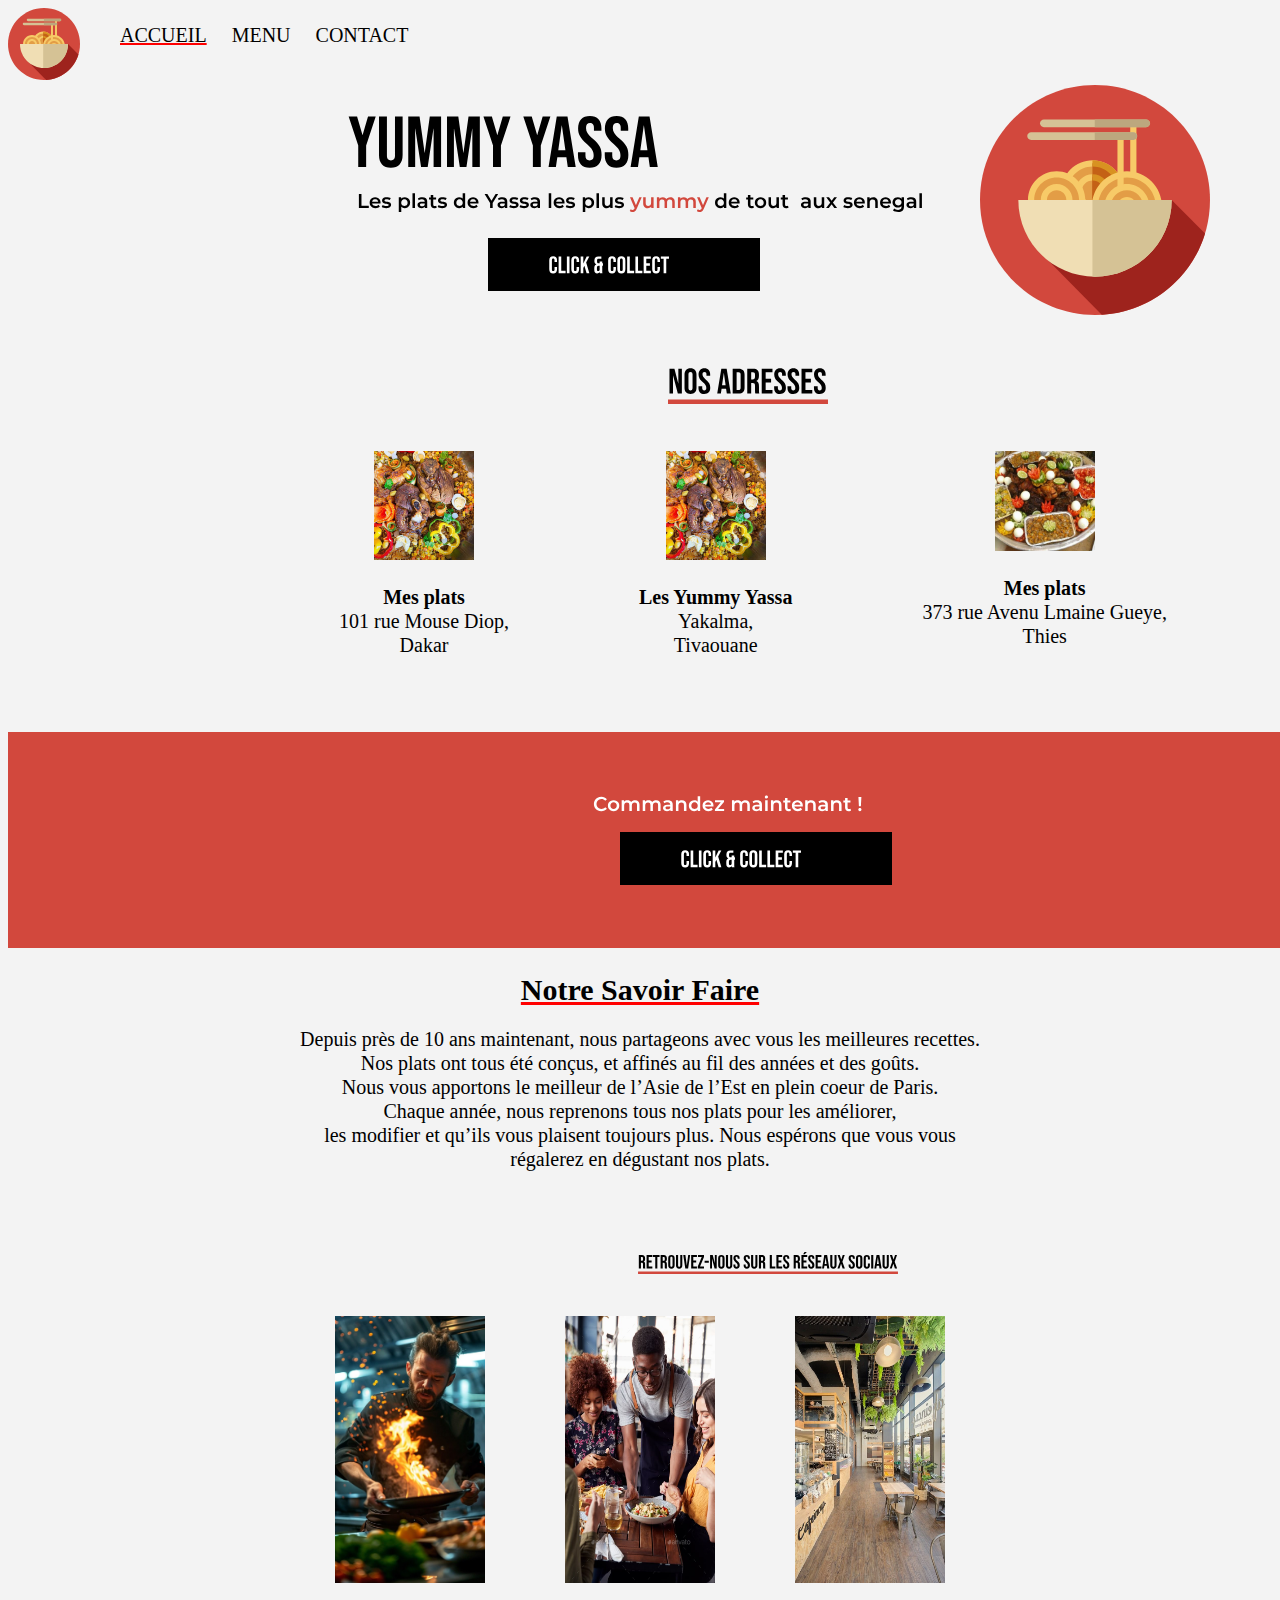
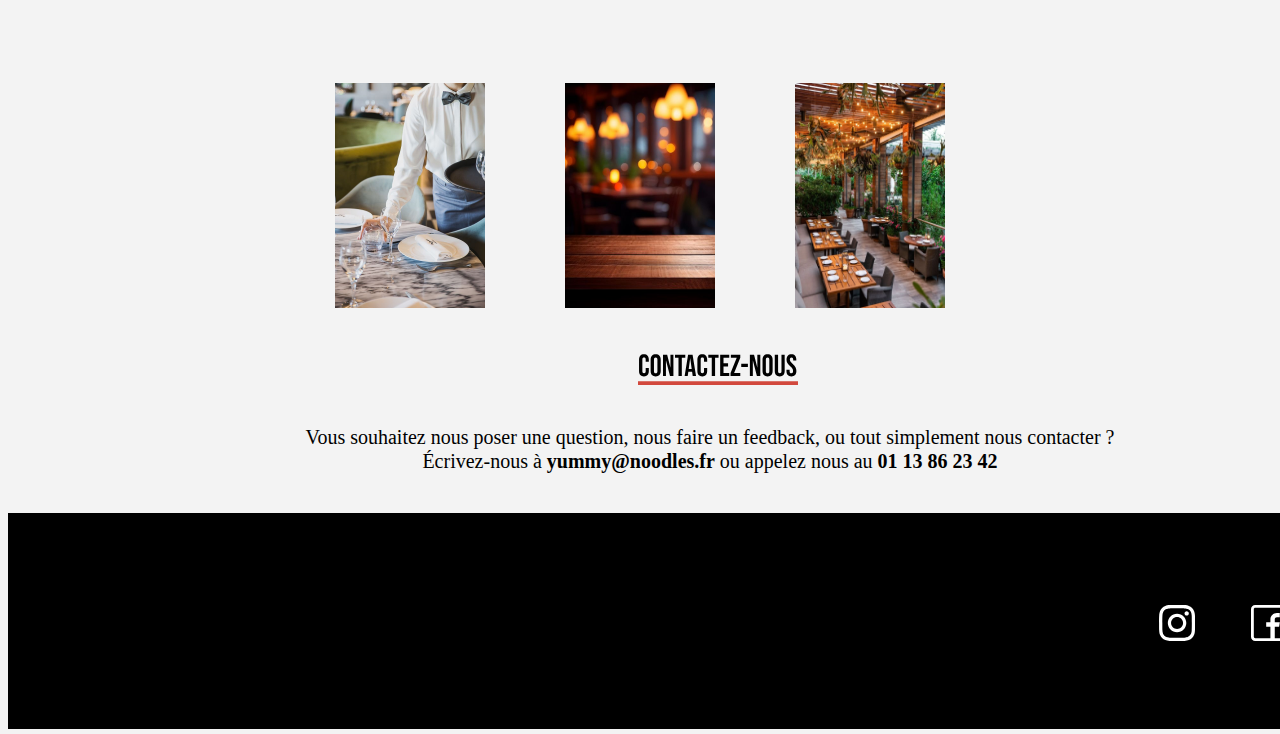
<file: index.html>
<!DOCTYPE html>
<html lang="en">
<head>
    <meta charset="UTF-8">
    <meta name="viewport" content="width=device-width, initial-scale=1.0">
    <title>Yummy Nouilles - Accueil</title>
    <link rel="icon" type="image/svg+xml" href="assets/logo.svg">
    <link rel="stylesheet" href="main.css">
</head>
<body>
   <header class="appBar">
    <img src="images/Logo.svg" alt="">
    <nav>
        <a href="index.html" class="accueil">ACCUEIL</a>
        <a href="menu.html" >MENU</a>
        <a href="contact.html">CONTACT</a> 
    </nav>
   </header> 
   <main>
    <section>
        <div>
           <img class="Yy" src="images/Yummy Yassa.svg" alt="">
        
         <p><img class="Plats" src="images/Les plats de Yassa .svg" alt=""></p>
         <a href="contact.html">
            <img class="Clic" src="images/CTA(1).svg" alt="">
          </a>
        </div>
         <img class="LogoX" src="images/Logo XL.svg" alt="">
    </section>
    <section>
        <h2><img class="Nad" src="images/nosadress.svg" alt=""></h2>
        <div>
            <div>
            <div class="images">
            <div>
                <img src="images/plat2.jpeg" alt="" style="width: 100px; height: auto;">
                <p>     
            <strong>Mes plats</strong><br>
            101 rue Mouse Diop,<br> Dakar <br>  
                </p>
            </div>
        <div>
        <img src="images/plat2.jpeg" alt="" style="width: 100px; height: auto;">
        <p>
            <strong>Les Yummy Yassa</strong><br>
            Yakalma,<br> Tivaouane <br> 
        </p>
    </div>
    <div>
        <img src="images/plat3.jpeg" alt="" style="width: 100px; height: auto;">
        <p>
            <strong>Mes plats</strong><br>
            373 rue Avenu Lmaine Gueye,<br> Thies <br>   
        </p>
    </div>
    </section>
    <div>
        <p><img src="images/CTA Banner(1).svg" alt=""></p>
    </div>
    <section>
        <div class="savoir">
            <h2>Notre Savoir Faire</h2>
        <p >
          
        Depuis près de 10 ans maintenant, nous partageons avec vous les meilleures recettes. <br>
         Nos plats ont tous été
        conçus, et affinés au fil des années et des goûts. 
        <br>Nous vous apportons le meilleur de l’Asie de l’Est en plein
        coeur de Paris.<br>Chaque année, nous reprenons tous nos plats pour les améliorer,<br>
         les modifier et qu’ils vous
        plaisent toujours plus. Nous espérons que vous vous  <br>
        régalerez en dégustant nos plats.  
        </p>
        </div>
    </section>
    <section>
        <h2>
            <img class="Rs" src="images/reseau.svg" alt="">
        </h2>
        <div class="images2">
            <img src="images/img1.jpeg" alt="">
            <img src="images/img2.jpeg" alt="">
            <img src="images/img3.jpeg" alt="">
            <div class="break"></div>
            <img src="images/img4.jpeg" alt="">
            <img src="images/img5.jpeg" alt="">
            <img src="images/img6.jpeg" alt="">
        </div>
    </section>
     <section>
    <h2><img class="Ctn" src="images/contactez.svg" alt=""></h2>
    <p class="Ct">
        Vous souhaitez nous poser une question, nous 
        faire un feedback, ou tout simplement nous contacter ?<br>
        Écrivez-nous à <strong>yummy@noodles.fr</strong> ou appelez
         nous au <strong>01 13 86 23 42</strong> 
    </p>
  </section>
   </main>
    <footer class="Ft">
        <img  src="images/Footer(1).svg" alt="">
    </footer>
</body>
</html>
</file>
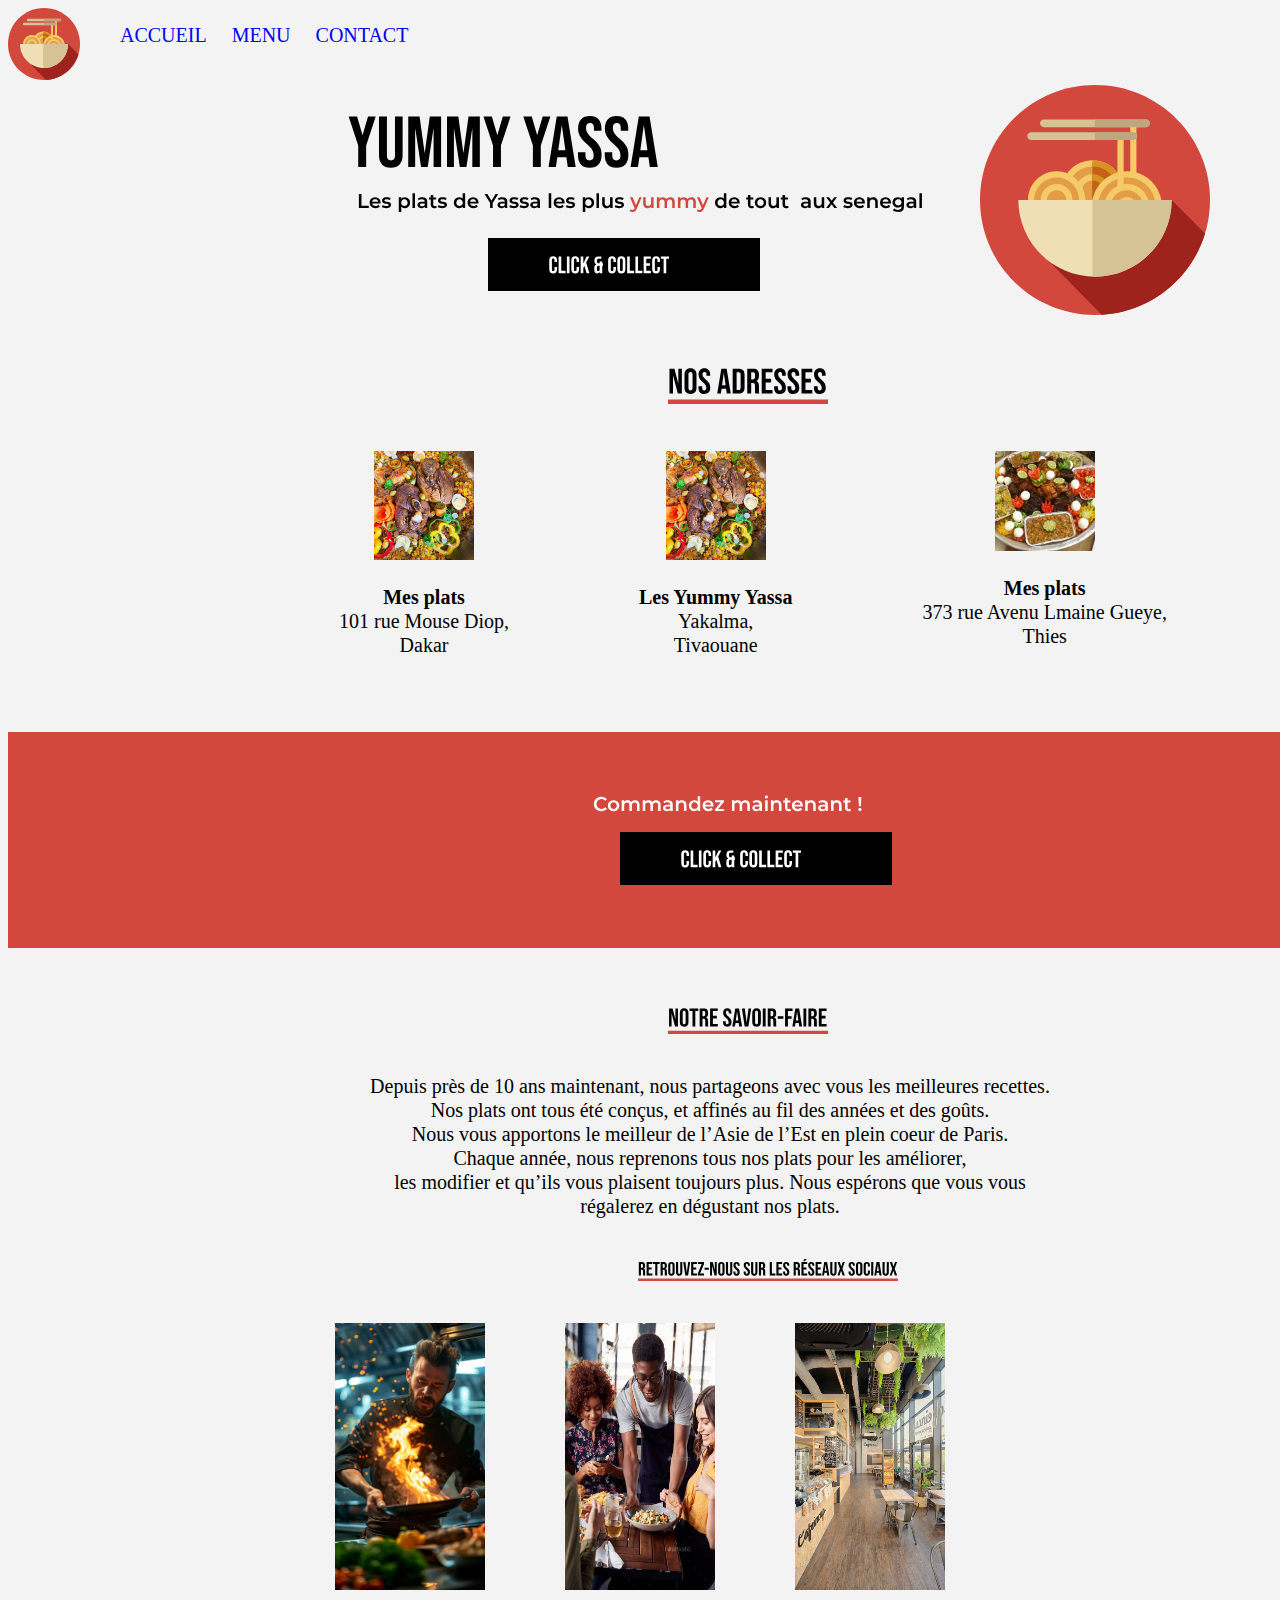
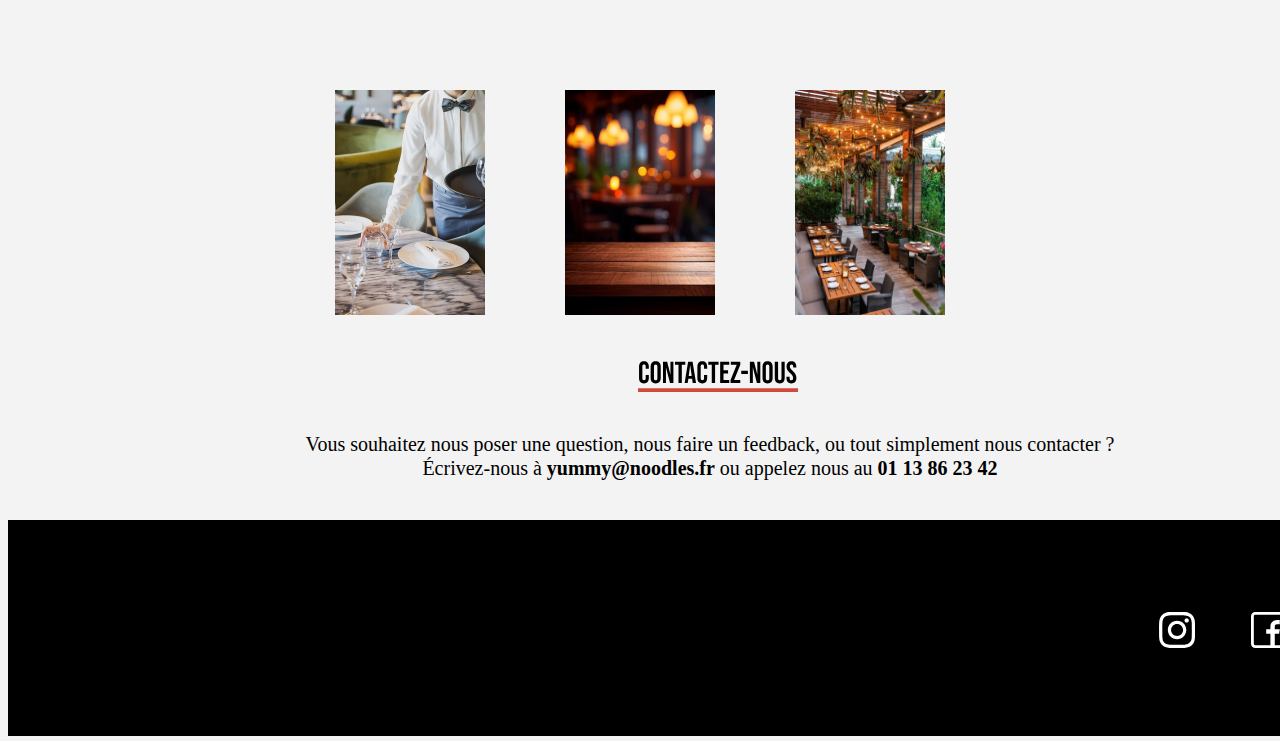
<file: assets/img/index.html>
<!DOCTYPE html>
<html lang="en">
<head>
    <meta charset="UTF-8">
    <meta name="viewport" content="width=device-width, initial-scale=1.0">
    <title>Yummy Nouilles - Accueil</title>
    <link rel="icon" type="image/svg+xml" href="assets/logo.svg">
    <link rel="stylesheet" href="main.css">
</head>
<body>
   <header class="appBar">
    <img src="social/Logo.svg" alt="">
    <nav>
        <a href="index.html">ACCUEIL</a>
        <a href="menu.html">MENU</a>
        <a href="contact.html">CONTACT</a> 
    </nav>
   </header> 
   <main>
    <section>
        <div>
           <img class="Yy" src="social/Yummy Yassa.svg" alt="">
        
         <p><img class="Plats" src="social/Les plats de Yassa .svg" alt=""></p>
         <a href="contact.html">
            <img class="Clic" src="social/CTA(1).svg" alt="">
          </a>
        </div>
         <img class="LogoX" src="social/Logo XL.svg" alt="">
    </section>
    <section>
        <h2><img class="Nad" src="social/nosadress.svg" alt=""></h2>
        <div>
            <div>
            <div class="images">
            <div>
                <img src="restaurant/plat2.jpeg" alt="" style="width: 100px; height: auto;">
                <p>     
            <strong>Mes plats</strong><br>
            101 rue Mouse Diop,<br> Dakar <br>  
                </p>
            </div>
        <div>
        <img src="restaurant/plat2.jpeg" alt="" style="width: 100px; height: auto;">
        <p>
            <strong>Les Yummy Yassa</strong><br>
            Yakalma,<br> Tivaouane <br> 
        </p>
    </div>
    <div>
        <img src="restaurant/plat3.jpeg" alt="" style="width: 100px; height: auto;">
        <p>
            <strong>Mes plats</strong><br>
            373 rue Avenu Lmaine Gueye,<br> Thies <br>   
        </p>
    </div>
    </section>
    <div>
        <p><img src="social/CTA Banner(1).svg" alt=""></p>
    </div>
    <section>
        <h2><img class="Sf" src="social/savoirfaire.svg" alt=""></h2>
        <p class="Dscrpt">
          
        Depuis près de 10 ans maintenant, nous partageons avec vous les meilleures recettes. <br>
         Nos plats ont tous été
        conçus, et affinés au fil des années et des goûts. 
        <br>Nous vous apportons le meilleur de l’Asie de l’Est en plein
        coeur de Paris.<br>Chaque année, nous reprenons tous nos plats pour les améliorer,<br>
         les modifier et qu’ils vous
        plaisent toujours plus. Nous espérons que vous vous  <br>
        régalerez en dégustant nos plats.  
        </p>
    </section>
    <section>
        <h2>
            <img class="Rs" src="social/reseau.svg" alt="">
        </h2>
        <div class="images2">
            <img src="social/img1.jpeg" alt="">
            <img src="social/img2.jpeg" alt="">
            <img src="social/img3.jpeg" alt="">
            <div class="break"></div>
            <img src="social/img4.jpeg" alt="">
            <img src="social/img5.jpeg" alt="">
            <img src="social/img6.jpeg" alt="">
        </div>
    </section>
     <section>
    <h2><img class="Ctn" src="social/contactez.svg" alt=""></h2>
    <p class="Ct">
        Vous souhaitez nous poser une question, nous 
        faire un feedback, ou tout simplement nous contacter ?<br>
        Écrivez-nous à <strong>yummy@noodles.fr</strong> ou appelez
         nous au <strong>01 13 86 23 42</strong> 
    </p>
  </section>
   </main>
    <footer class="Ft">
        <img  src="social/Footer(1).svg" alt="">
    </footer>
</body>
</html>
</file>
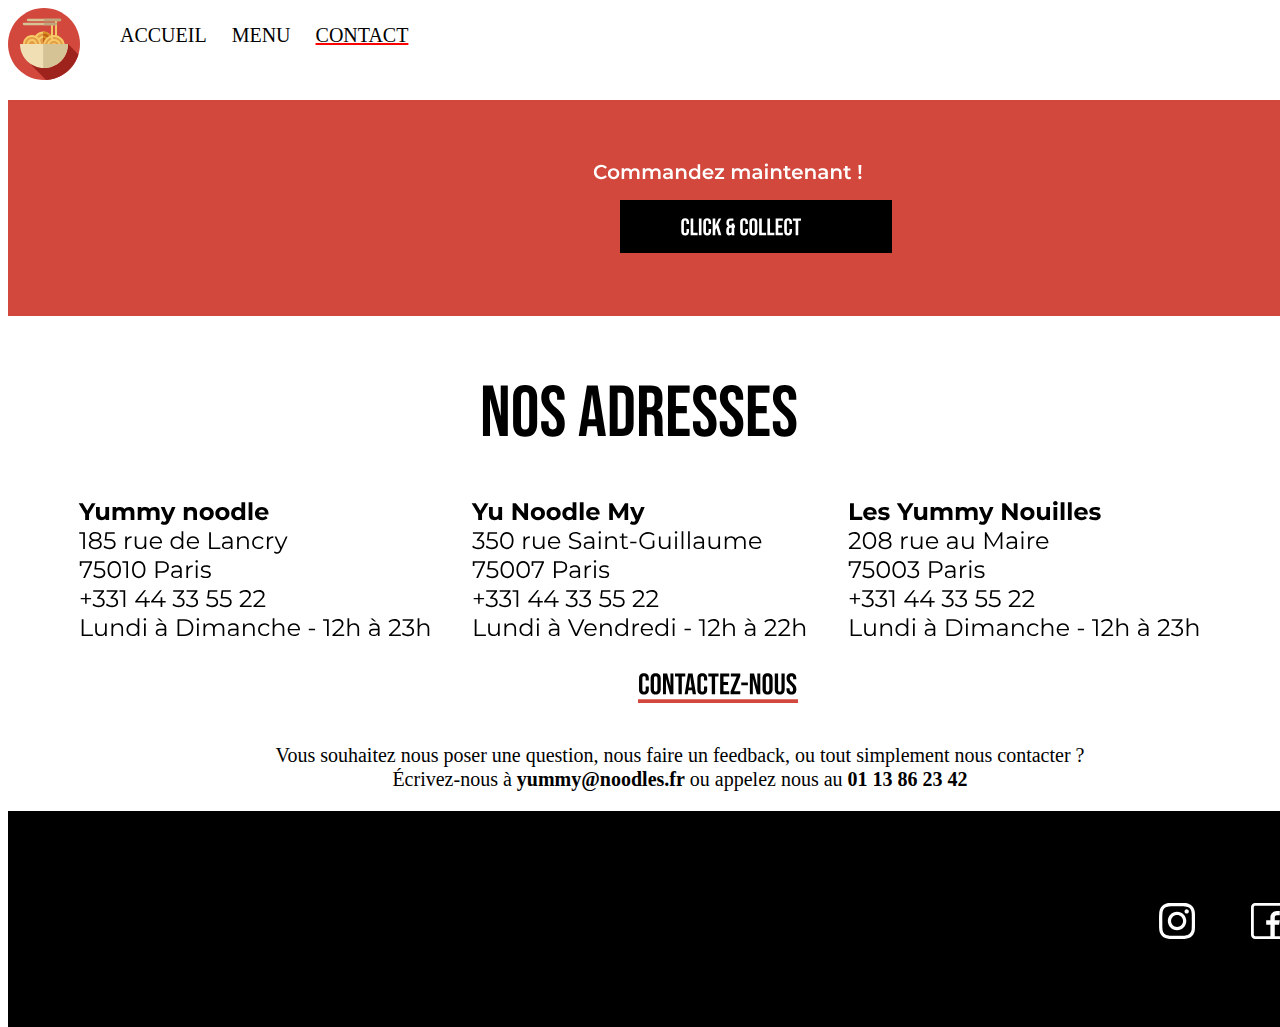
<file: contact.html>
<!DOCTYPE html>
<html lang="en">
<head>
    <meta charset="UTF-8">
    <meta name="viewport" content="width=device-width, initial-scale=1.0">
    <title>Yummy Yassa - Contact</title>
    <link rel="icon" type="image/svg+xml" href="assets/logo.svg">
    <link rel="stylesheet" href="contact.css">
</head>
<body>
  <header class="appBar">
    <img src="images/Logo.svg" alt="">
    <nav>
        <a href="index.html">ACCUEIL</a>
        <a href="menu.html">MENU</a>
        <a href="contact.html" class="contact">CONTACT</a> 
    </nav>
   </header> 
   <main>
    <div>
        <p><img src="images/CTA Banner(1).svg" alt=""></p>
        <a href="contact.html">
          </a>
    </div>
    <section>
        <img class="AdC" src="images/Address Section.svg" alt="">
    </section>
     <section>
        <h2><img class="Cont" src="images/contactez.svg" alt=""></h2>
        <p class="Pg">
            Vous souhaitez nous poser une question, nous faire un feedback,
             ou tout simplement nous contacter ?<br>
            Écrivez-nous à <strong>yummy@noodles.fr</strong> ou
             appelez nous au <strong>01 13 86 23 42</strong>  
        </p>
     </section>
   </main>
   <footer>
   <img class="Fout" src="images/Footer(1).svg" alt="">
   </footer> 
</body>
</html>
</file>
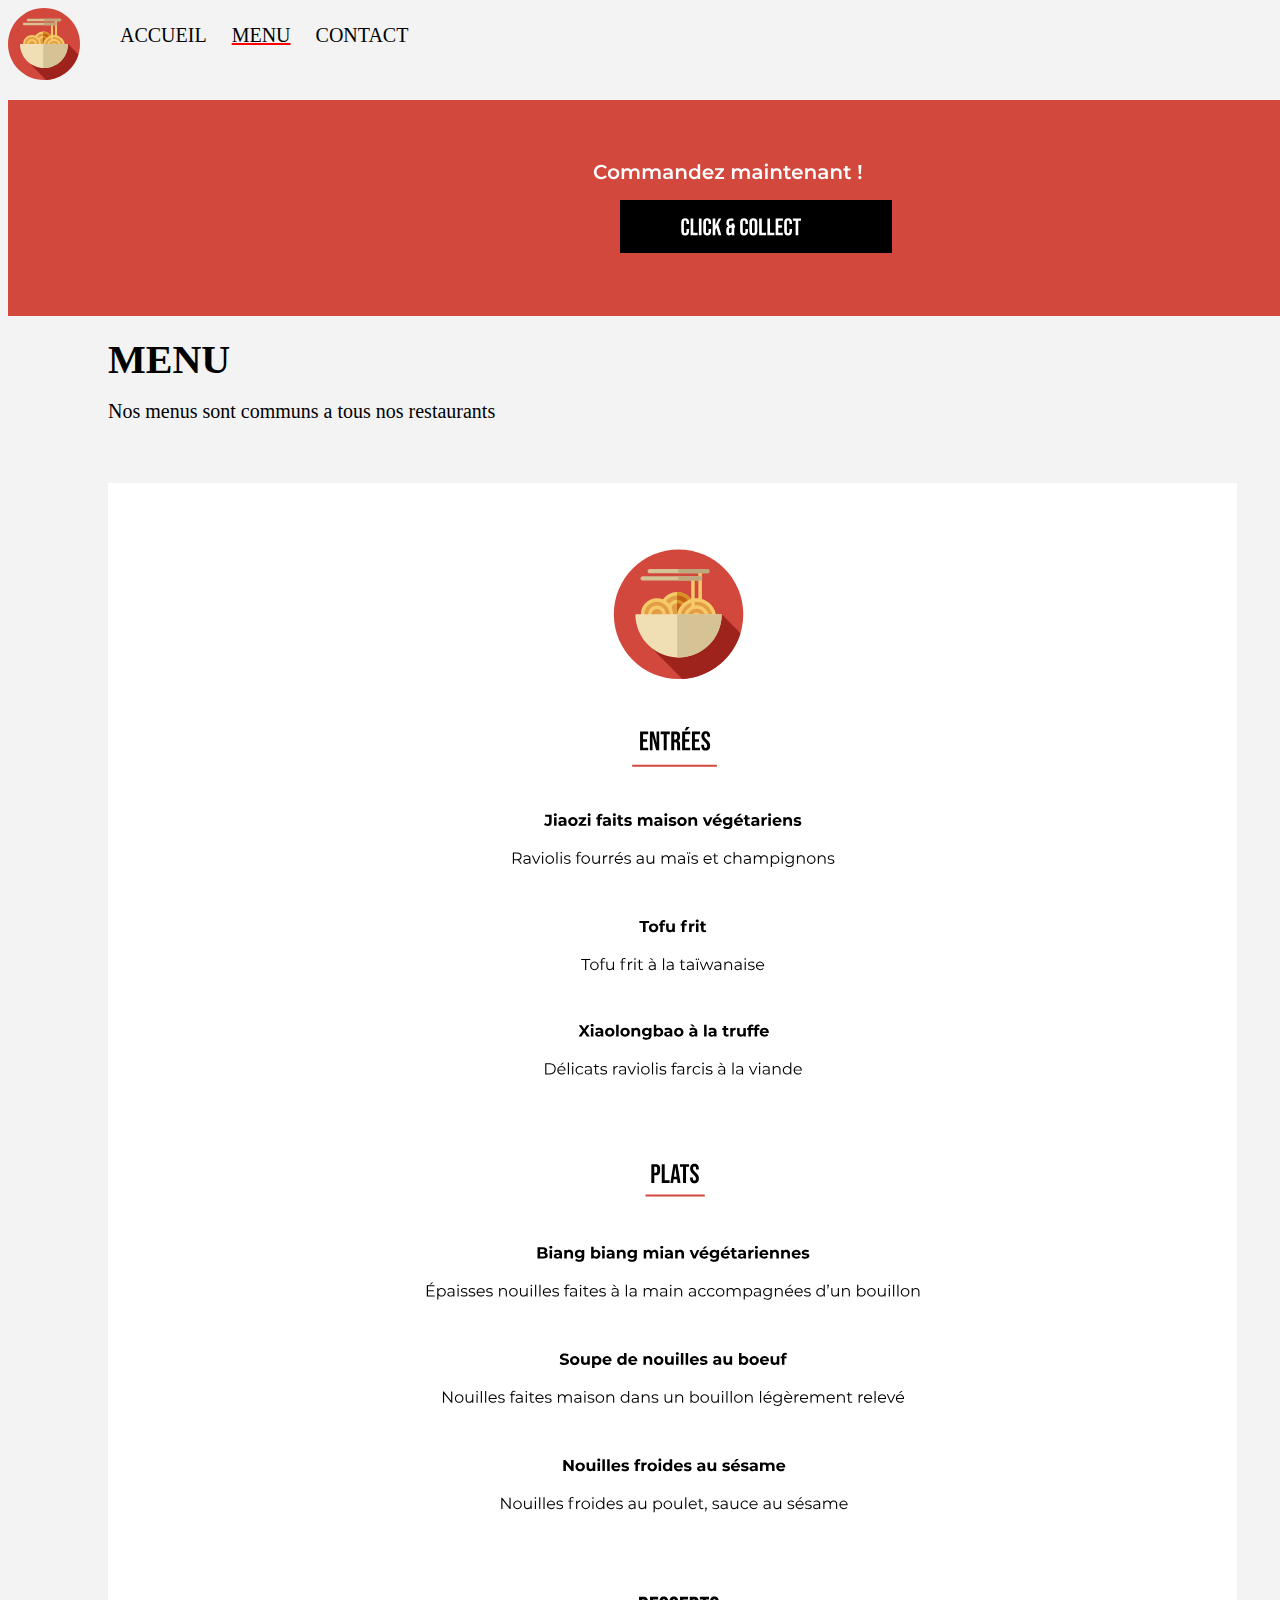
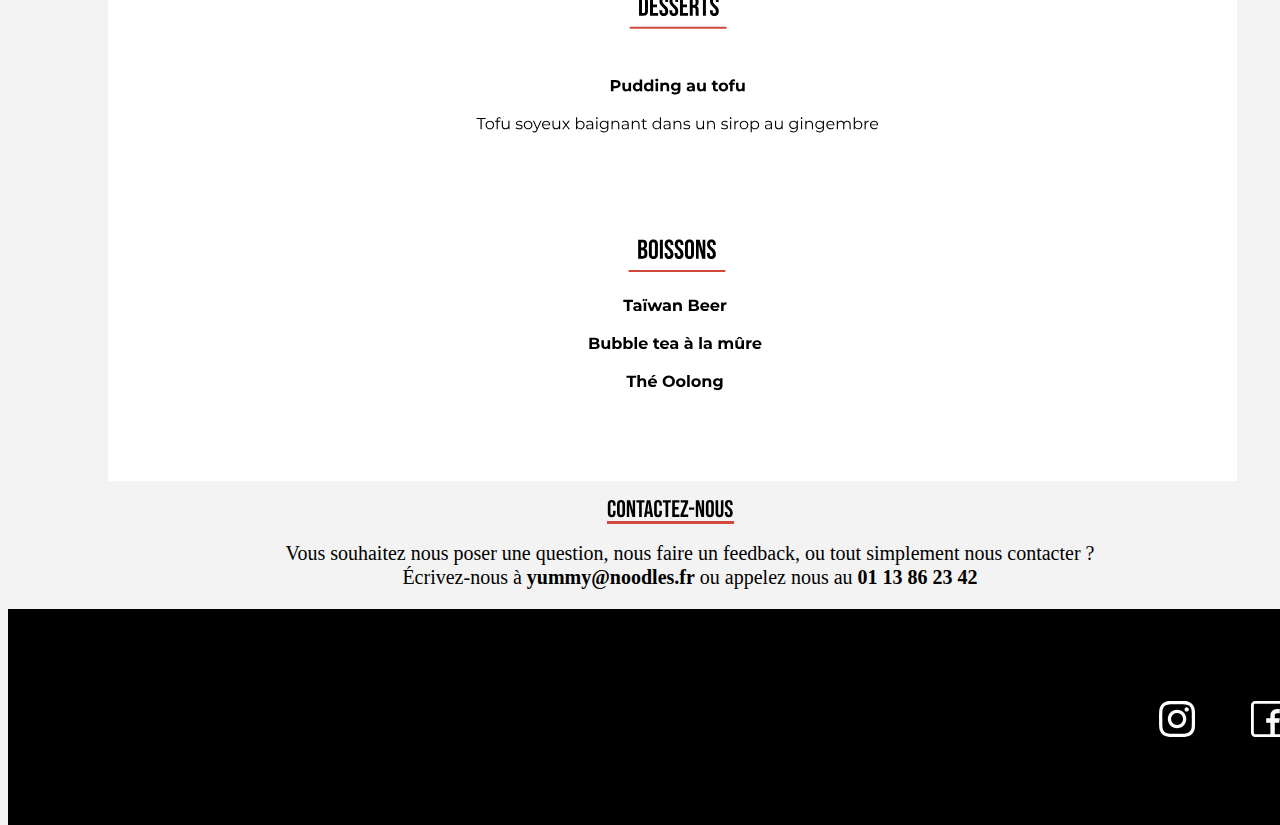
<file: menu.html>
<!DOCTYPE html>
<html lang="en">
<head>
    <meta charset="UTF-8">
    <meta name="viewport" content="width=device-width, initial-scale=1.0">
    <title>Yummy Yassa - Menu</title>
    <link rel="icon" type="image/svg+xml" href="images/logo.svg">
    <link rel="stylesheet" href="menu.css">
</head>
<body>
   <header class="appBar1">
    <img src="images/Logo.svg" alt="">
    <nav>
        <a href="index.html">ACCUEIL</a>
        <a href="menu.html" class="menu">MENU</a>
        <a href="contact.html">CONTACT</a> 
      </nav>
   </header> 
   <main>
    <div>
        <p>
            <img src="images/CTA Banner(1).svg" alt="">
          
            <h1 class="h1">MENU</h1>
            <p class="PR">Nos menus sont communs a tous nos restaurants</p>
        </p>
        <a href="contact.html">
          
          </a>
    </div>
    <section>
      <img class="Menu1" src="images/menu.svg" alt="">
    </section>
    <section>
        <h2><img class="CM" src="images/contactez.svg" alt=""></h2>
      <p class="TM">
        Vous souhaitez nous poser une question, nous faire un feedback, ou tout simplement nous contacter ?<br>
        Écrivez-nous à <strong>yummy@noodles.fr</strong> ou appelez nous au <strong>01 13 86 23 42</strong>
      </p> 
    </section>
   </main>
   <footer>
    <img class="FM" src="images/Footer(1).svg" alt="">
   </footer>
</body>
</html>
</file>
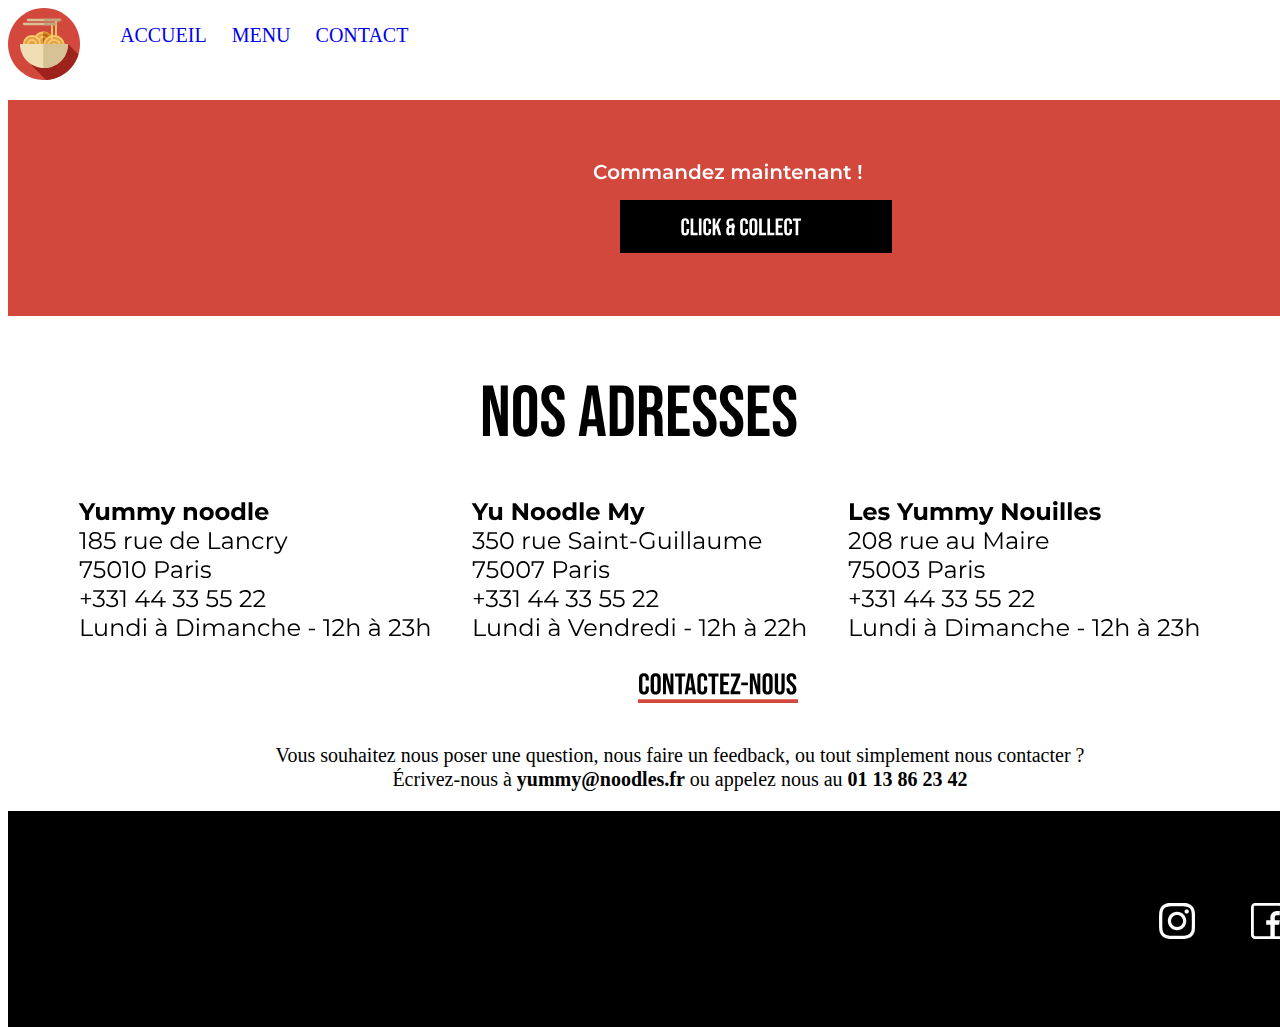
<file: assets/img/contact.html>
<!DOCTYPE html>
<html lang="en">
<head>
    <meta charset="UTF-8">
    <meta name="viewport" content="width=device-width, initial-scale=1.0">
    <title>Yummy Yassa - Contact</title>
    <link rel="icon" type="image/svg+xml" href="assets/logo.svg">
    <link rel="stylesheet" href="contact.css">
</head>
<body>
  <header class="appBar">
    <img src="social/Logo.svg" alt="">
    <nav>
        <a href="index.html">ACCUEIL</a>
        <a href="menu.html">MENU</a>
        <a href="contact.html">CONTACT</a> 
    </nav>
   </header> 
   <main>
    <div>
        <p><img src="social/CTA Banner(1).svg" alt=""></p>
        <a href="contact.html">
          </a>
    </div>
    <section>
        <img class="AdC" src="social/Address Section.svg" alt="">
    </section>
     <section>
        <h2><img class="Cont" src="social/contactez.svg" alt=""></h2>
        <p class="Pg">
            Vous souhaitez nous poser une question, nous faire un feedback,
             ou tout simplement nous contacter ?<br>
            Écrivez-nous à <strong>yummy@noodles.fr</strong> ou
             appelez nous au <strong>01 13 86 23 42</strong>  
        </p>
     </section>
   </main>
   <footer>
   <img class="Fout" src="social/Footer(1).svg" alt="">
   </footer> 
</body>
</html>
</file>
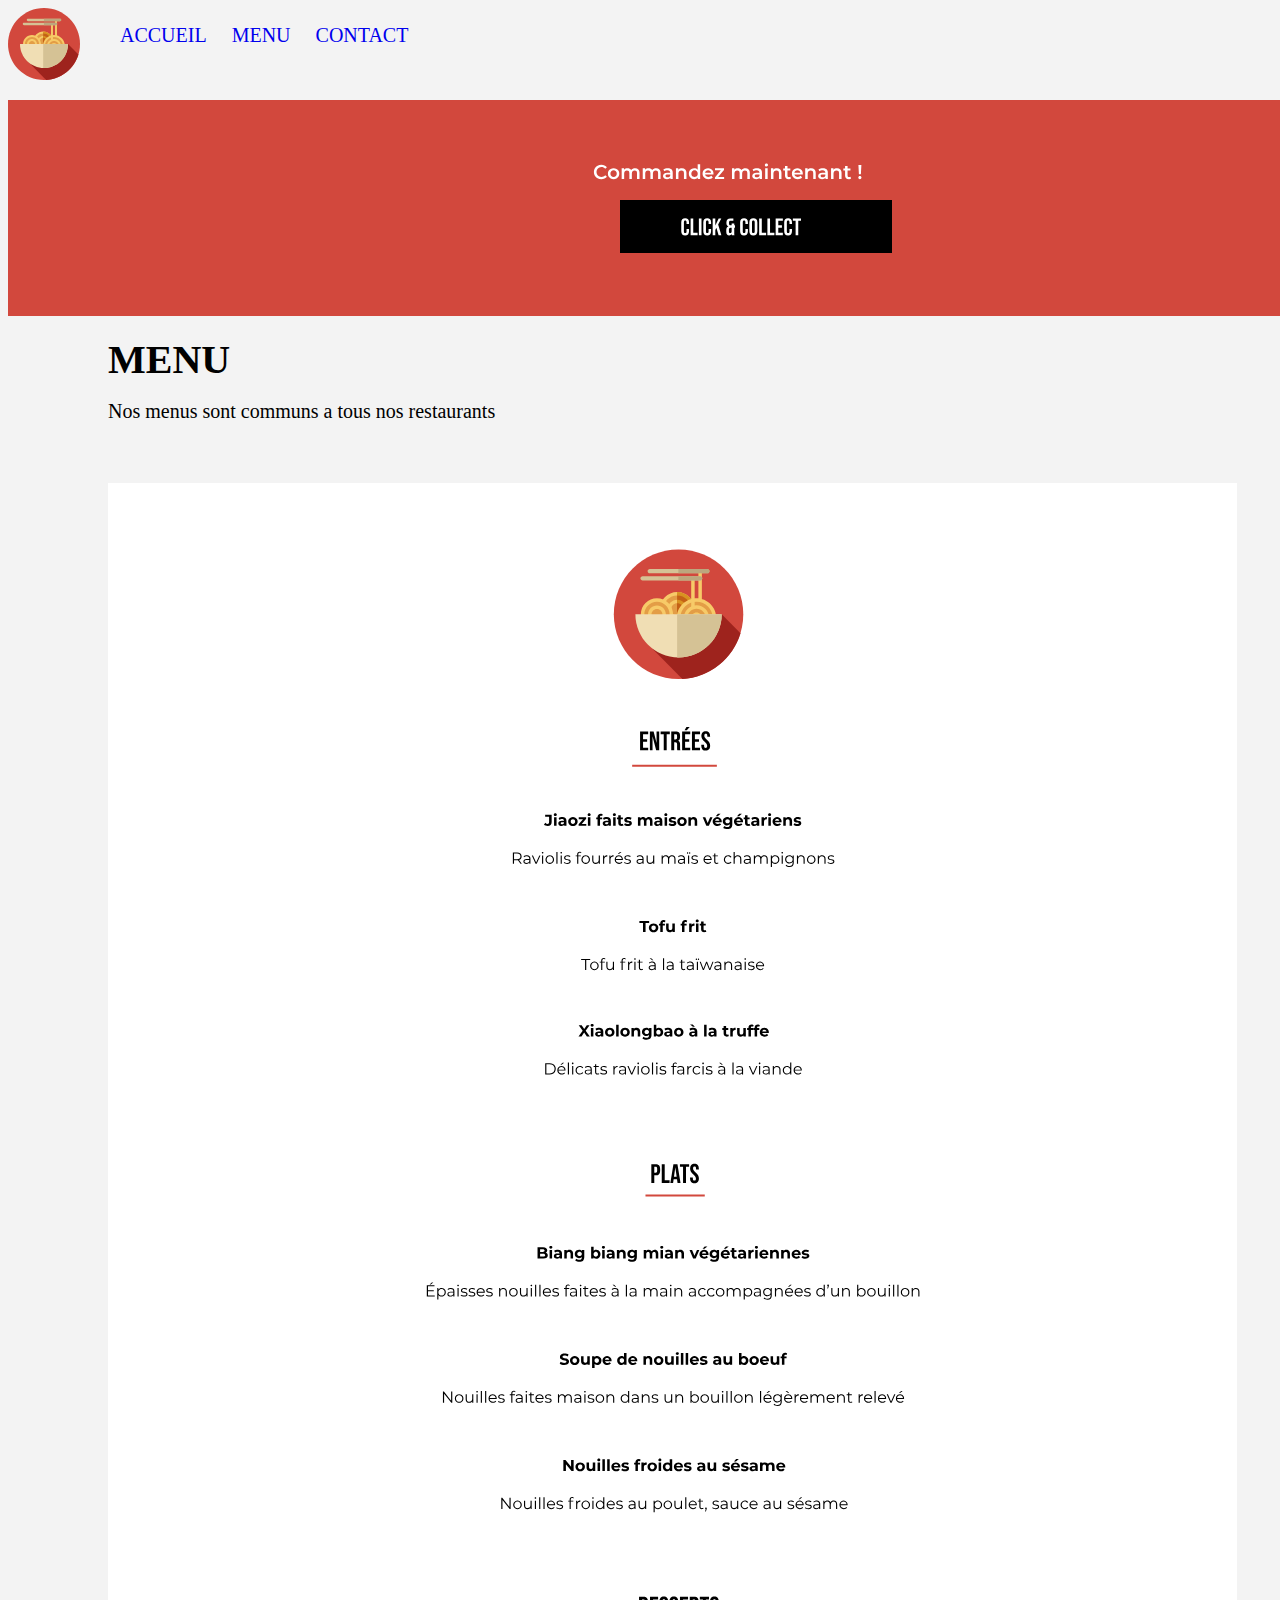
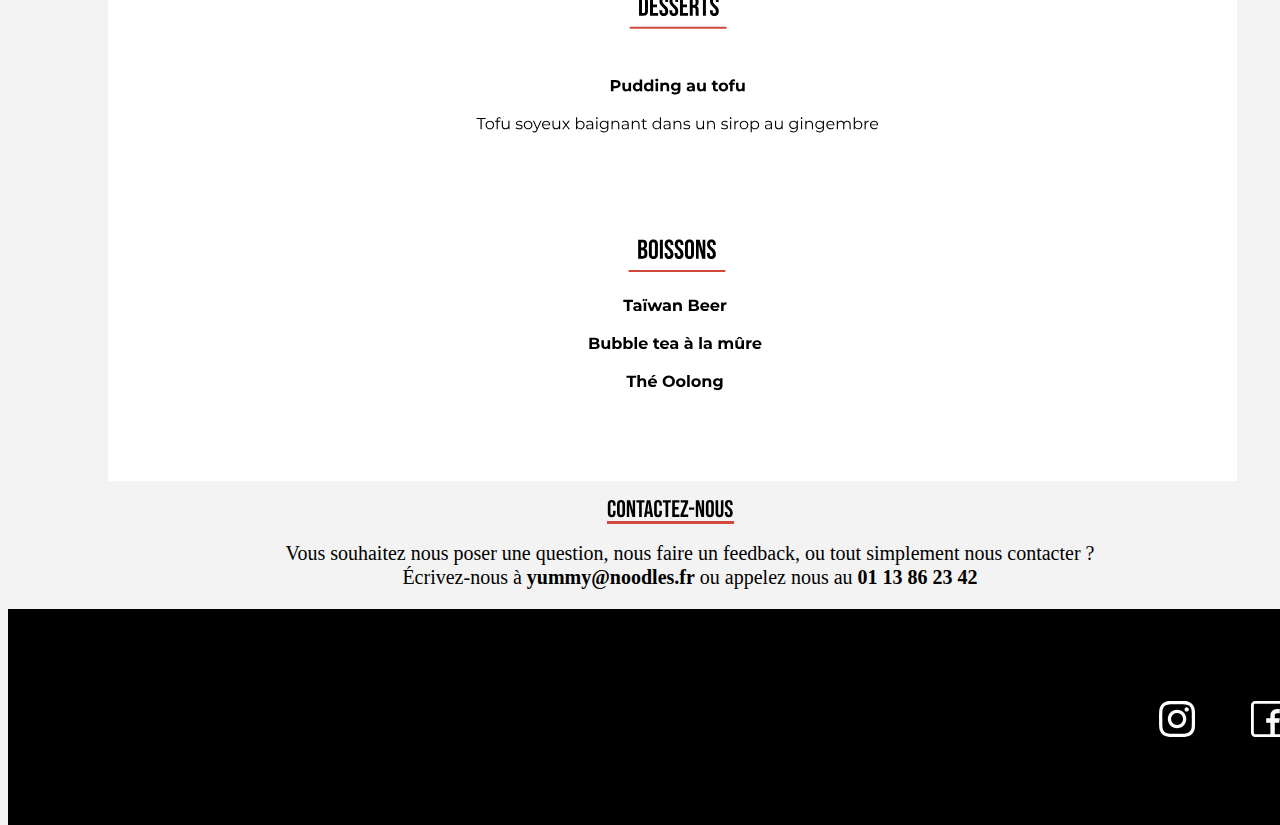
<file: assets/img/menu.html>
<!DOCTYPE html>
<html lang="en">
<head>
    <meta charset="UTF-8">
    <meta name="viewport" content="width=device-width, initial-scale=1.0">
    <title>Yummy Yassa - Menu</title>
    <link rel="icon" type="image/svg+xml" href="images/logo.svg">
    <link rel="stylesheet" href="menu.css">
</head>
<body>
   <header class="appBar1">
    <img src="social/Logo.svg" alt="">
    <nav>
        <a href="index.html">ACCUEIL</a>
        <a href="menu.html">MENU</a>
        <a href="contact.html">CONTACT</a> 
      </nav>
   </header> 
   <main>
    <div>
        <p>
            <img src="social/CTA Banner(1).svg" alt="">
          
            <h1 class="h1">MENU</h1>
            <p class="PR">Nos menus sont communs a tous nos restaurants</p>
        </p>
        <a href="contact.html">
          
          </a>
    </div>
    <section>
      <img class="Menu1" src="social/menu.svg" alt="">
    </section>
    <section>
        <h2><img class="CM" src="social/contactez.svg" alt=""></h2>
      <p class="TM">
        Vous souhaitez nous poser une question, nous faire un feedback, ou tout simplement nous contacter ?<br>
        Écrivez-nous à <strong>yummy@noodles.fr</strong> ou appelez nous au <strong>01 13 86 23 42</strong>
      </p> 
    </section>
   </main>
   <footer>
    <img class="FM" src="social/Footer(1).svg" alt="">
   </footer>
</body>
</html>
</file>
<file: main.css>
body {
    overflow-x: hidden;
}
/* Design System */

:root {

    /* Colors */

    --red-highlight: #D2483D;

    --light-grey: #F3F3F3;

    --black: #000000;

    --white: #FFFFFF;

    /* Text configuration */
    --body-font: 'Montserrat';
    --body-highlight-font: 'Montserrat';
    --header-font: 'Bebas Neue';
    --title-font: 'Bebas Neue';

    --body-font-weight: 400;
    --body-highlight-font-weight: 600;
    --header-font-weight: 400;
    --title-font-weight: 400;

    --body-font-size: 1.25rem;
    --body-highlight-font-size: 1.25rem;
    --header-font-size: 4.5rem;
    --title-font-size: 1.5rem;

    --body-line-height: 1.5rem;
    --body-highlight-line-height: 1.5rem;
    --header-line-height: 5.375rem;
    --title-line-height: 1.75rem;
}


body {

    background-color: var(--light-grey);

    font-family: var(--body-font);

    font-style: normal;

    font-weight: var(--body-font-weight);

    font-size: var(--body-font-size);

    line-height: var(--body-line-height);

    color: var(--black);

}

/* Modules */
@import 'modules/appBar.css';

.appBar {
    display: flex;
    flex-direction: row; 
   
}
.appBar a {
    position: relative;
    flex-direction: column;
    top: 15px;
    justify-content: center;
    text-align: center;
    left: 30px;
    margin: 10px;    
}
.Yy {
    position: relative;
    top: 35px;
    left: 340px;
}
.Plats {
    position: relative;
    top: 35px;
    left: 350px;
}
.Clic {
    position: relative;
    top: 35px;
    left: 480px;
}
.LogoX{
    position: relative;
    top: 85px;
    left: 980px;
    position: absolute;
    float: right;
    top: -20;
    width: 230px;
     
}
.Nad {
    position: relative;
    top: 75px;
    left: 660px; 
    width: 160px;
}
.savoir h2 {
  text-align: center;
  text-decoration: underline;
  text-decoration-color: red;
}
.savoir  {
    text-align: center;
    justify-content: center;
    font-size: 20px;
}

.Rs {
    position: relative;
    top: 55px;
    left: 630px; 
    width: 260px;
    font-weight: bold;
   
}
.images{
    position: relative;
    display: flex;
    text-align: center;
    justify-content: center;
    bottom: -30px; 
    width: 1490px;
}
.images img {
    width: 130px;
    height: auto;
}
.images div{
    margin: 65px;
   
}
.images2 {
    display: flex;
    justify-content: space-around;
    flex-wrap: wrap;
    justify-content: center;
    gap: 20px; 
}

.images2 img {
    position: relative;
    display: flex;
    width: 150px;
    height: auto;
    display: block;
    margin: 30px;
    flex-wrap: wrap; 
    top: 40px;
    
}
.break {
    flex-basis: 100%;
    height: 0;
}
.appBar__icon {
    width: 4.5rem;
    height: 4.5rem;
}
.appBar__nav {
    display: flex;
    align-items: center;
}
.appBar__navItem {
    font-family: var(--title-font);
    font-style: normal;
    font-weight: var(--title-font-weight);
    font-size: var(--title-font-size);
    line-height: var(--title-line-height);
    margin-right: 1rem;
}
.appBar__navItem:hover,
.appBar__navItem.active {
  text-decoration: underline var(--red-highlight);
  text-underline-offset: 0.25rem;
  text-decoration-thickness: 0.188rem;
}
.Ct {
  
    position: relative;
    text-align: center;
    justify-content: center;
    right: -70px;
    top: 40px;
}
.Ctn {
    position: relative;
    display: flex;
    top: 25px;
    left: 630px; 
    width: 160px;

}

.Ft {
    position: relative;
    align-items: center;
    width: 130px;
    top: 60px;
}
a{
    color: black;
    text-decoration: none;
}
.accueil{
    text-decoration: underline;
    text-decoration-color:red ;
}
</file>
<file: assets/img/main.css>
body {
    overflow-x: hidden;
}
/* Design System */

:root {

    /* Colors */

    --red-highlight: #D2483D;

    --light-grey: #F3F3F3;

    --black: #000000;

    --white: #FFFFFF;

    /* Text configuration */
    --body-font: 'Montserrat';
    --body-highlight-font: 'Montserrat';
    --header-font: 'Bebas Neue';
    --title-font: 'Bebas Neue';

    --body-font-weight: 400;
    --body-highlight-font-weight: 600;
    --header-font-weight: 400;
    --title-font-weight: 400;

    --body-font-size: 1.25rem;
    --body-highlight-font-size: 1.25rem;
    --header-font-size: 4.5rem;
    --title-font-size: 1.5rem;

    --body-line-height: 1.5rem;
    --body-highlight-line-height: 1.5rem;
    --header-line-height: 5.375rem;
    --title-line-height: 1.75rem;
}


body {

    background-color: var(--light-grey);

    font-family: var(--body-font);

    font-style: normal;

    font-weight: var(--body-font-weight);

    font-size: var(--body-font-size);

    line-height: var(--body-line-height);

    color: var(--black);

}

/* Modules */
@import 'modules/appBar.css';

.appBar {
    display: flex;
    flex-direction: row; 
   
}
.appBar a {
    position: relative; 
    text-decoration: none;
    flex-direction: column;
    top: 15px;
    justify-content: center;
    text-align: center;
    left: 30px;
    margin: 10px;    
}
.Yy {
    position: relative;
    top: 35px;
    left: 340px;
}
.Plats {
    position: relative;
    top: 35px;
    left: 350px;
}
.Clic {
    position: relative;
    top: 35px;
    left: 480px;
}
.LogoX{
    position: relative;
    top: 85px;
    left: 980px;
    position: absolute;
    float: right;
    top: -20;
    width: 230px;
     
}
.Nad {
    position: relative;
    top: 75px;
    left: 660px; 
    width: 160px;
}
.Sf {
    position: relative;
    display: flex;
    top: 25px;
    left: 660px; 
    width: 160px;
}
.Dscrpt  {
    position: relative;
    display: flex;
    right: -70px;
    text-align: center;
    justify-content: center;
    justify-content: center;
    top: 40px;
    
    font-size: 20px;
}

.Rs {
    position: relative;
    top: 55px;
    left: 630px; 
    width: 260px;
    font-weight: bold;
   
}
.images{
    position: relative;
    display: flex;
    text-align: center;
    justify-content: center;
    bottom: -30px; 
    width: 1490px;
}
.images img {
    width: 130px;
    height: auto;
}
.images div{
    margin: 65px;
   
}
.images2 {
    display: flex;
    justify-content: space-around;
    flex-wrap: wrap;
    justify-content: center;
    gap: 20px; 
}

.images2 img {
    position: relative;
    display: flex;
    width: 150px;
    height: auto;
    display: block;
    margin: 30px;
    flex-wrap: wrap; 
    top: 40px;
    
}
.break {
    flex-basis: 100%;
    height: 0;
}
.appBar__icon {
    width: 4.5rem;
    height: 4.5rem;
}
.appBar__nav {
    display: flex;
    align-items: center;
}
.appBar__navItem {
    font-family: var(--title-font);
    font-style: normal;
    font-weight: var(--title-font-weight);
    font-size: var(--title-font-size);
    line-height: var(--title-line-height);
    margin-right: 1rem;
}
.appBar__navItem:hover,
.appBar__navItem.active {
  text-decoration: underline var(--red-highlight);
  text-underline-offset: 0.25rem;
  text-decoration-thickness: 0.188rem;
}
.Ct {
  
    position: relative;
    text-align: center;
    justify-content: center;
    right: -70px;
    top: 40px;
}
.Ctn {
    position: relative;
    display: flex;
    top: 25px;
    left: 630px; 
    width: 160px;

}

.Ft {
    position: relative;
    align-items: center;
    width: 130px;
    top: 60px;
}
</file>
<file: contact.css>
body {
    overflow-x: hidden;
}

/* Design System */

:root {

    /* Text configuration */
    --body-font: 'Montserrat';
    --body-highlight-font: 'Montserrat';
    --header-font: 'Bebas Neue';
    --title-font: 'Bebas Neue';

    --body-font-weight: 400;
    --body-highlight-font-weight: 600;
    --header-font-weight: 400;
    --title-font-weight: 400;

    --body-font-size: 1.25rem;
    --body-highlight-font-size: 1.25rem;
    --header-font-size: 4.5rem;
    --title-font-size: 1.5rem;

    --body-line-height: 1.5rem;
    --body-highlight-line-height: 1.5rem;
    --header-line-height: 5.375rem;
    --title-line-height: 1.75rem;
}
body {

    background-color: var(--light-grey);

    font-family: var(--body-font);

    font-style: normal;

    font-weight: var(--body-font-weight);

    font-size: var(--body-font-size);

    line-height: var(--body-line-height);

    color: var(--black);

}
.appBar {
    display: flex;
    flex-direction: row; 
   
}
.appBar a {
    position: relative; 
    flex-direction: column;
    top: 15px;
    justify-content: center;
    text-align: center;
    left: 30px;
    margin: 10px;    
}
.AdC {
    position: relative;
    text-align: center;
    justify-content: center;
    right: -70px;
    top: 30px;
}
.Cont {
    position: relative;
    display: flex;
    top: 25px;
    left: 630px; 
    width: 160px;
}
.Pg {
    position: relative;
    text-align: center;
    justify-content: center;
    right: -40px;
    top: 40px;
}
.Fout {
    position: relative;
    align-items: center;
    top: 40px;
}
a{
    color: black;
    text-decoration: none;
}
.contact{
    text-decoration: underline;
    text-decoration-color: red;
}
</file>
<file: menu.css>
body {
    overflow-x: hidden;
}

/* Design System */

:root {

    /* Colors */

    --red-highlight: #D2483D;

    --light-grey: #F3F3F3;

    --black: #000000;

    --white: #FFFFFF;

    /* Text configuration */
    --body-font: 'Montserrat';
    --body-highlight-font: 'Montserrat';
    --header-font: 'Bebas Neue';
    --title-font: 'Bebas Neue';

    --body-font-weight: 400;
    --body-highlight-font-weight: 600;
    --header-font-weight: 400;
    --title-font-weight: 400;

    --body-font-size: 1.25rem;
    --body-highlight-font-size: 1.25rem;
    --header-font-size: 4.5rem;
    --title-font-size: 1.5rem;

    --body-line-height: 1.5rem;
    --body-highlight-line-height: 1.5rem;
    --header-line-height: 5.375rem;
    --title-line-height: 1.75rem;
}

body {

    background-color: var(--light-grey);

    font-family: var(--body-font);

    font-style: normal;

    font-weight: var(--body-font-weight);

    font-size: var(--body-font-size);

    line-height: var(--body-line-height);

    color: var(--black);

}

.appBar1 a {
    position: relative; 
    flex-direction: column;
    top: 15px;
    justify-content: center;
    text-align: center;
    left: 30px;
    margin: 10px;
    font-size: 20px;

}
.appBar1 {
    display: flex;
    flex-direction: row;    
}
.Menu1 {
    position: relative;
    display: flex;
    text-align: center;
    justify-content: center;
   right: -100px;
   top: 40px;
}
.CM {
    position: relative;
    text-align: center;
    justify-content: center;
    right: -599px;
    top: 30px;
}

h1 {
    position: relative;
    display: flex;
    left: 100px;
}
.PR {
    position: relative;
    display: flex;
    left: 100px;
    font-size: 20px;
}
.TM {
    position: relative;
    text-align: center;
    justify-content: center;
    right: -50px;
    top: 20px;
}
.FM {
    position: relative;
    text-align: center;
    top: 20px;
}
a{
    color: black;
    text-decoration: none;
}
.menu{
    text-decoration: underline;
    text-decoration-color:red ;
}
</file>
<file: assets/img/contact.css>
body {
    overflow-x: hidden;
}

/* Design System */

:root {

    /* Text configuration */
    --body-font: 'Montserrat';
    --body-highlight-font: 'Montserrat';
    --header-font: 'Bebas Neue';
    --title-font: 'Bebas Neue';

    --body-font-weight: 400;
    --body-highlight-font-weight: 600;
    --header-font-weight: 400;
    --title-font-weight: 400;

    --body-font-size: 1.25rem;
    --body-highlight-font-size: 1.25rem;
    --header-font-size: 4.5rem;
    --title-font-size: 1.5rem;

    --body-line-height: 1.5rem;
    --body-highlight-line-height: 1.5rem;
    --header-line-height: 5.375rem;
    --title-line-height: 1.75rem;
}
body {

    background-color: var(--light-grey);

    font-family: var(--body-font);

    font-style: normal;

    font-weight: var(--body-font-weight);

    font-size: var(--body-font-size);

    line-height: var(--body-line-height);

    color: var(--black);

}
.appBar {
    display: flex;
    flex-direction: row; 
   
}
.appBar a {
    position: relative; 
    text-decoration: none;
    flex-direction: column;
    top: 15px;
    justify-content: center;
    text-align: center;
    left: 30px;
    margin: 10px;    
}
.AdC {
    position: relative;
    text-align: center;
    justify-content: center;
    right: -70px;
    top: 30px;
}
.Cont {
    position: relative;
    display: flex;
    top: 25px;
    left: 630px; 
    width: 160px;
}
.Pg {
    position: relative;
    text-align: center;
    justify-content: center;
    right: -40px;
    top: 40px;
}
.Fout {
    position: relative;
    align-items: center;
    top: 40px;
}
</file>
<file: assets/img/menu.css>
body {
    overflow-x: hidden;
}

/* Design System */

:root {

    /* Colors */

    --red-highlight: #D2483D;

    --light-grey: #F3F3F3;

    --black: #000000;

    --white: #FFFFFF;

    /* Text configuration */
    --body-font: 'Montserrat';
    --body-highlight-font: 'Montserrat';
    --header-font: 'Bebas Neue';
    --title-font: 'Bebas Neue';

    --body-font-weight: 400;
    --body-highlight-font-weight: 600;
    --header-font-weight: 400;
    --title-font-weight: 400;

    --body-font-size: 1.25rem;
    --body-highlight-font-size: 1.25rem;
    --header-font-size: 4.5rem;
    --title-font-size: 1.5rem;

    --body-line-height: 1.5rem;
    --body-highlight-line-height: 1.5rem;
    --header-line-height: 5.375rem;
    --title-line-height: 1.75rem;
}

body {

    background-color: var(--light-grey);

    font-family: var(--body-font);

    font-style: normal;

    font-weight: var(--body-font-weight);

    font-size: var(--body-font-size);

    line-height: var(--body-line-height);

    color: var(--black);

}

.appBar1 a {
    position: relative; 
    text-decoration: none;
    flex-direction: column;
    top: 15px;
    justify-content: center;
    text-align: center;
    left: 30px;
    margin: 10px;
    font-size: 20px;

}
.appBar1 {
    display: flex;
    flex-direction: row;    
}
.Menu1 {
    position: relative;
    display: flex;
    text-align: center;
    justify-content: center;
   right: -100px;
   top: 40px;
}
.CM {
    position: relative;
    text-align: center;
    justify-content: center;
    right: -599px;
    top: 30px;
}

h1 {
    position: relative;
    display: flex;
    left: 100px;
}
.PR {
    position: relative;
    display: flex;
    left: 100px;
    font-size: 20px;
}
.TM {
    position: relative;
    text-align: center;
    justify-content: center;
    right: -50px;
    top: 20px;
}
.FM {
    position: relative;
    text-align: center;
    top: 20px;
}
</file>
